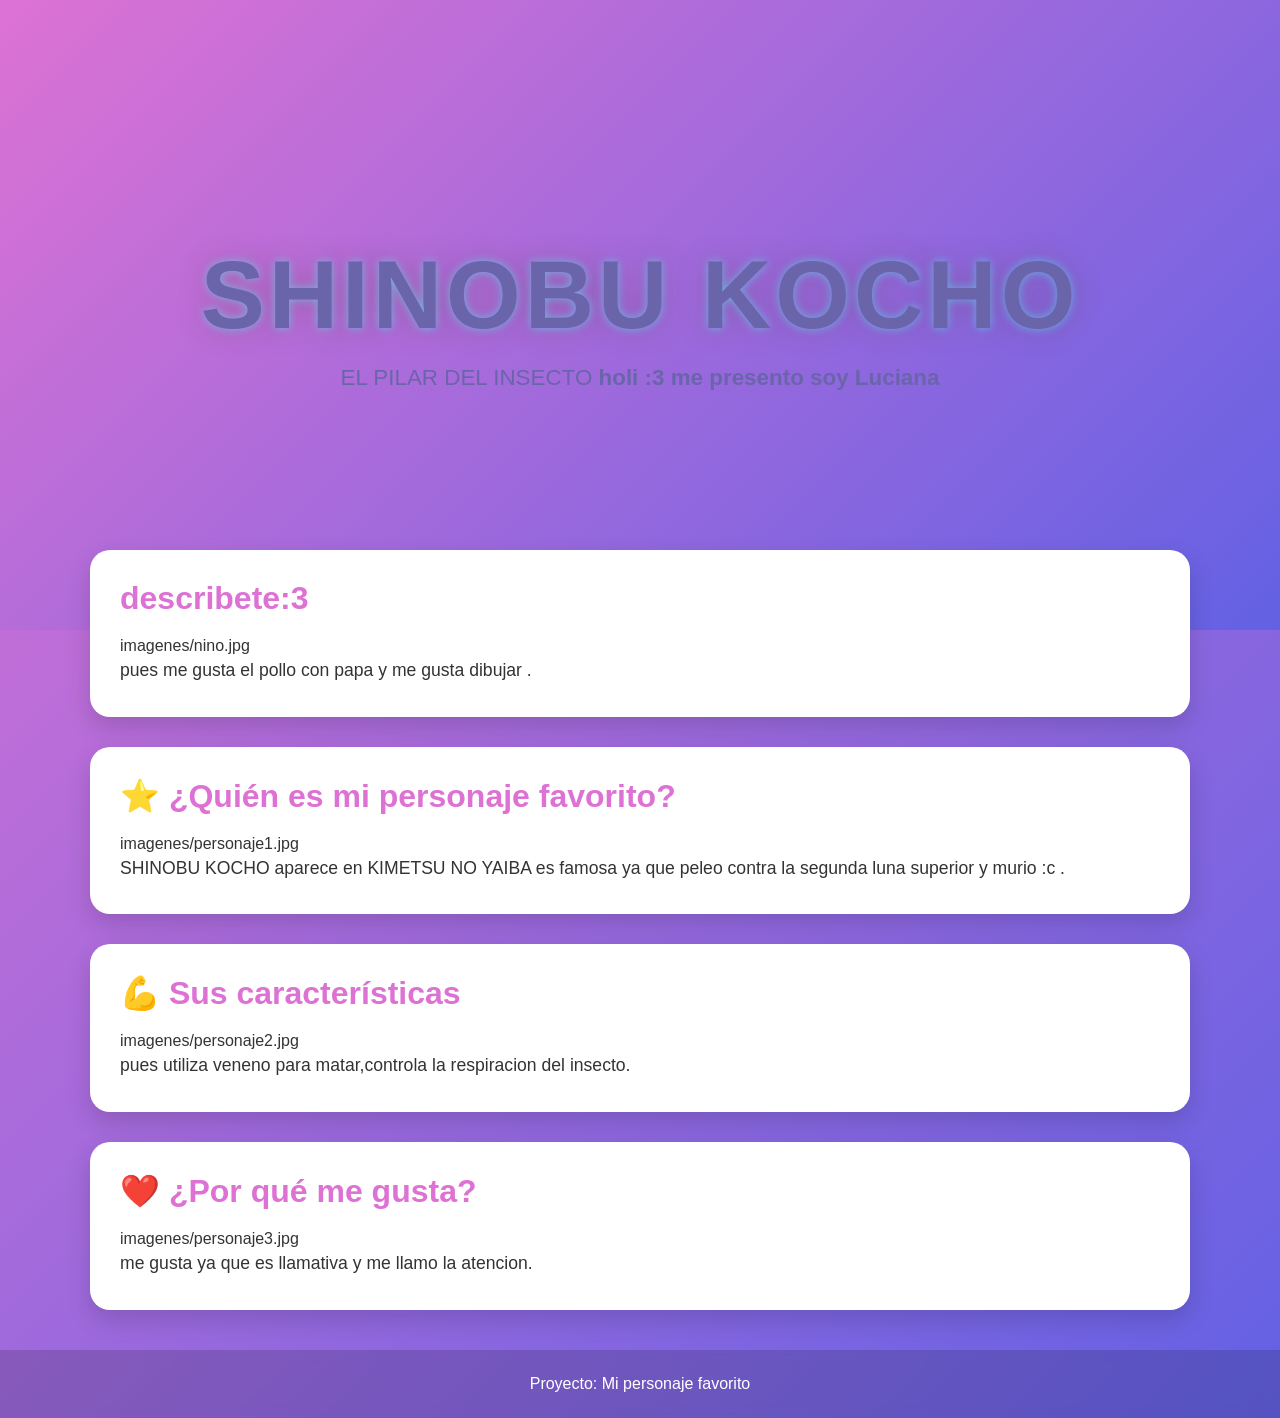
<file: docs/personajeFavorito/index.html>
<!DOCTYPE html>
<html lang="es">

<head>
    <meta charset="UTF-8">
    <meta name="viewport" content="width=device-width, initial-scale=1.0">
    <title>[Nombre del Personaje]</title>
    <link rel="stylesheet" href="style.css">
</head>

<body>

    <header class="hero">
        <div class="hero-content">
            <h1>SHINOBU KOCHO</h1>
            <p>EL PILAR DEL INSECTO <strong>holi :3 me presento soy Luciana</strong></p>
        </div>
    </header>

    <main>

        <section class="card">
            <h2> describete:3</h2>
            imagenes/nino.jpg

            <p>
                pues me gusta el pollo con papa y me gusta dibujar .
                
                
            </p>
        </section>

        <section class="card">
            <h2>⭐ ¿Quién es mi personaje favorito?</h2>
            imagenes/personaje1.jpg

            <p>
                SHINOBU KOCHO aparece en KIMETSU NO YAIBA es famosa ya que peleo contra la segunda luna superior y murio :c .
                
            </p>
        </section>

        <section class="card">
            <h2>💪 Sus características</h2>
            imagenes/personaje2.jpg

            <p>
                pues utiliza veneno para matar,controla la respiracion del insecto.
                 
            </p>
        </section>

        <section class="card">
            <h2>❤️ ¿Por qué me gusta?</h2>
            imagenes/personaje3.jpg

            <p>
             me gusta ya que es llamativa y me llamo la atencion.

                                                                          
            </p>
        </section>

    </main>

    <footer>
        <p>Proyecto: Mi personaje favorito</p>
    </footer>

</body>

</html>
</file>
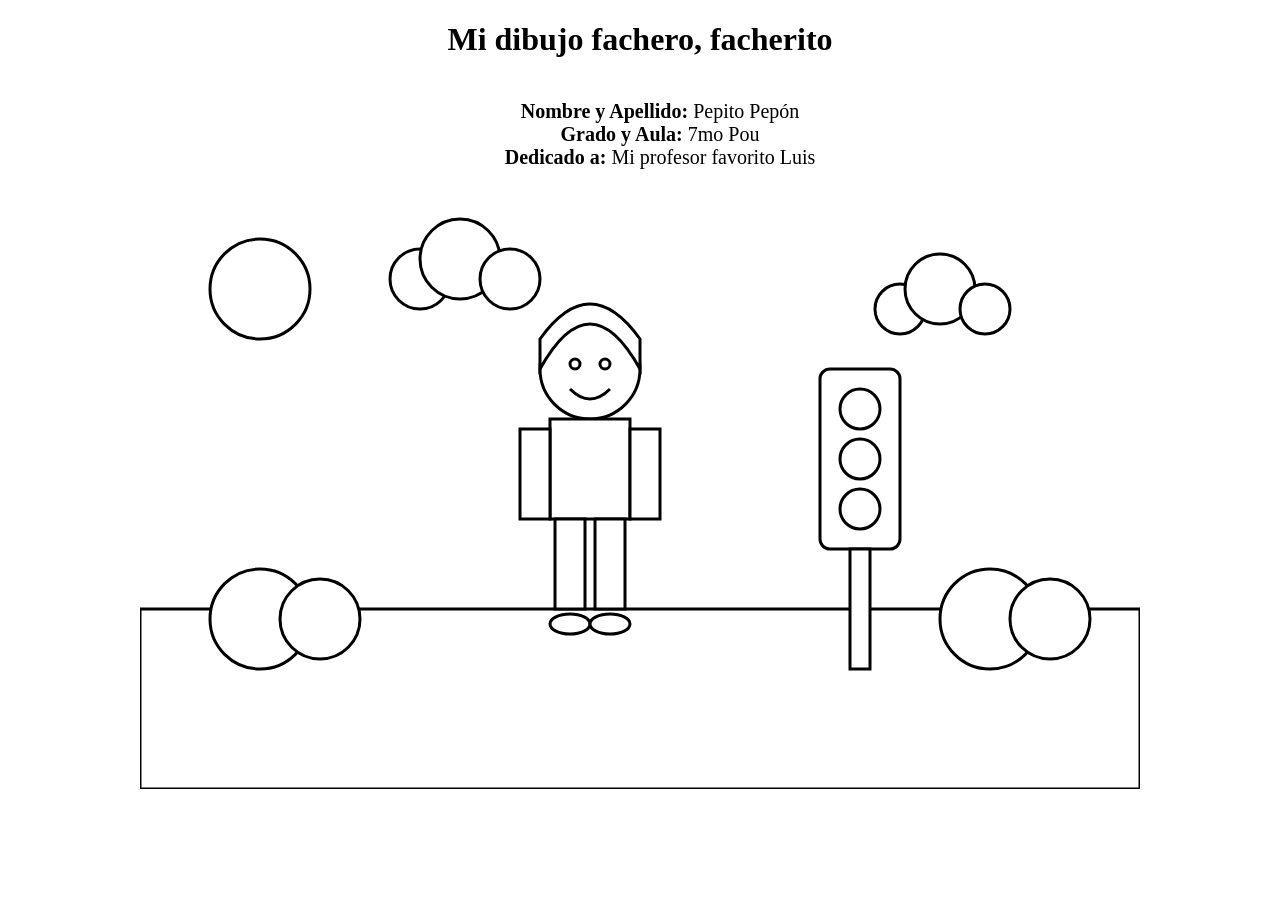
<file: docs/semaforoRGB/index.html>
<!DOCTYPE html>
<html lang="es">
<head>
    <meta charset="UTF-8">
    <title>Dibujo para colorear</title>
    <link rel="stylesheet" href="estilos.css">
</head>
<body>
<h1>Mi dibujo fachero, facherito</h1>
<ul>
  <li><strong>Nombre y Apellido:</strong> Pepito Pepón</li>
  <li><strong>Grado y Aula:</strong> 7mo Pou</li>
  <li><strong>Dedicado a:</strong> Mi profesor favorito Luis</li>
</ul>
<svg viewBox="0 0 1000 600" class="dibujo cielo">

    <!-- Sol -->
    <circle class="sol" cx="120" cy="100" r="50"/>

    <!-- Nubes -->
    <g class="nube">
        <circle class="nube-cuerpo" cx="280" cy="90" r="30"/>
        <circle class="nube-cuerpo" cx="320" cy="70" r="40"/>
        <circle class="nube-cuerpo" cx="370" cy="90" r="30"/>
    </g>

    <g class="nube">
        <circle class="nube-cuerpo" cx="760" cy="120" r="25"/>
        <circle class="nube-cuerpo" cx="800" cy="100" r="35"/>
        <circle class="nube-cuerpo" cx="845" cy="120" r="25"/>
    </g>

    <!-- Césped -->
    <rect class="cesped" x="0" y="420" width="1000" height="180"/>

    <!-- Arbustos -->
    <circle class="arbusto" cx="120" cy="430" r="50"/>
    <circle class="arbusto" cx="180" cy="430" r="40"/>

    <circle class="arbusto" cx="850" cy="430" r="50"/>
    <circle class="arbusto" cx="910" cy="430" r="40"/>

    <!-- Semáforo -->
    <g class="semaforo">

        <rect class="cuerpo-semaforo"
              x="680"
              y="180"
              width="80"
              height="180"
              rx="10"/>

        <circle class="luz-roja"
                cx="720"
                cy="220"
                r="20"/>

        <circle class="luz-amarilla"
                cx="720"
                cy="270"
                r="20"/>

        <circle class="luz-verde"
                cx="720"
                cy="320"
                r="20"/>

        <rect class="palo-semaforo"
              x="710"
              y="360"
              width="20"
              height="120"/>

    </g>

    <!-- Persona -->

    <!-- Cabeza -->
    <circle class="piel"
            cx="450"
            cy="180"
            r="50"/>

    <!-- Cabello -->
    <path class="cabello"
          d="M400 180
             Q450 90 500 180
             L500 150
             Q450 80 400 150 Z"/>

    <!-- Ojos -->
    <circle class="ojo"
            cx="435"
            cy="175"
            r="5"/>

    <circle class="ojo"
            cx="465"
            cy="175"
            r="5"/>

    <!-- Sonrisa -->
    <path class="boca"
          d="M430 200 Q450 220 470 200"/>

    <!-- Polo -->
    <rect class="polo"
          x="410"
          y="230"
          width="80"
          height="100"/>

    <!-- Brazos -->
    <rect class="piel"
          x="380"
          y="240"
          width="30"
          height="90"/>

    <rect class="piel"
          x="490"
          y="240"
          width="30"
          height="90"/>

    <!-- Pantalón -->
    <rect class="pantalon"
          x="415"
          y="330"
          width="30"
          height="90"/>

    <rect class="pantalon"
          x="455"
          y="330"
          width="30"
          height="90"/>

    <!-- Zapatos -->
    <ellipse class="zapato"
             cx="430"
             cy="435"
             rx="20"
             ry="10"/>

    <ellipse class="zapato"
             cx="470"
             cy="435"
             rx="20"
             ry="10"/>

</svg>

</body>
</html>
</file>
<file: docs/personajeFavorito/style.css>
/*======================================
  PALETA DE COLORES
======================================*/
:root {
    --color-primario: #dd72d4;
    --color-secundario: #6361e4;
}

/*======================================
  CONFIGURACIÓN GENERAL
======================================*/
* {
    margin: 0;
    padding: 0;
    box-sizing: border-box;
}

body {
    font-family: "Segoe UI", Arial, sans-serif;

    background: linear-gradient(
        135deg,
        var(--color-primario),
        var(--color-secundario)
    );

    min-height: 100vh;
    color: #333;
}

/*======================================
  HERO
======================================*/
.hero {
    height: 70vh;

    display: flex;
    justify-content: center;
    align-items: center;

    text-align: center;

    background: linear-gradient(
        135deg,
        var(--color-primario),
        var(--color-secundario)
    );

    color: rgb(106, 101, 170);
}

.hero-content {
    animation: aparecer 1.5s ease;
}

.hero h1 {
    font-size: clamp(3rem, 8vw, 6rem);
    letter-spacing: 4px;
    text-transform: uppercase;

    text-shadow:
        0 0 10px rgba(67,255,255,.5),
        0 0 30px rgba(105, 50, 50, 0.3);

    animation: flotar 3s ease-in-out infinite;
}

.hero p {
    font-size: 1.4rem;
    margin-top: 15px;
}

/*======================================
  CONTENEDOR
======================================*/
main {
    width: 90%;
    max-width: 1100px;

    margin: -80px auto 40px;
}

/*======================================
  TARJETAS
======================================*/
.card {
    background: white;

    margin-bottom: 30px;
    padding: 30px;

    border-radius: 20px;

    box-shadow: 0 10px 25px rgba(0,0,0,.15);

    transition: .3s;
}

.card:hover {
    transform: translateY(-8px);
}

.card h2 {
    color: var(--color-primario);
    margin-bottom: 20px;
    font-size: 2rem;
}

.card img {
    width: 100%;
    max-width: 450px;

    display: block;
    margin: 20px auto;

    border-radius: 15px;

    transition: .4s;
}

.card img:hover {
    transform: scale(1.05);
}

.card p {
    font-size: 1.1rem;
    line-height: 1.8;
}

/*======================================
  FOOTER
======================================*/
footer {
    text-align: center;

    padding: 25px;

    color: white;

    background: rgba(0,0,0,.15);

    backdrop-filter: blur(5px);
}

/*======================================
  ANIMACIONES
======================================*/
@keyframes aparecer {
    from {
        opacity: 0;
        transform: translateY(40px);
    }

    to {
        opacity: 1;
        transform: translateY(0);
    }
}

@keyframes flotar {
    0% {
        transform: translateY(0);
    }

    50% {
        transform: translateY(-10px);
    }

    100% {
        transform: translateY(0);
    }
}

/*======================================
  RESPONSIVE
======================================*/
@media (max-width: 768px) {

    .hero {
        height: 55vh;
    }

    .hero p {
        font-size: 1rem;
    }

    .card {
        padding: 20px;
    }

    .card h2 {
        font-size: 1.5rem;
    }
}
</file>
<file: docs/semaforoRGB/estilos.css>
body{
    margin:0;
    display:flex;
    justify-content:center;
    background:white;
    flex-direction: column;
    align-items: center;

}
h1 {
  text-align: center;
}
ul {
  list-style-type: none;
  display: flex;
  flex-direction: column;
  align-items: center;
  font-size: 20px;
}
.dibujo{
    width:1000px;
}

.cielo,
.sol,
.nube-cuerpo,
.cesped,
.arbusto,
.cuerpo-semaforo,
.luz-roja,
.luz-amarilla,
.luz-verde,
.palo-semaforo,
.piel,
.cabello,
.ojo,
.polo,
.pantalon,
.zapato{
    fill:white;
    stroke:black;
    stroke-width:3;
}
</file>
